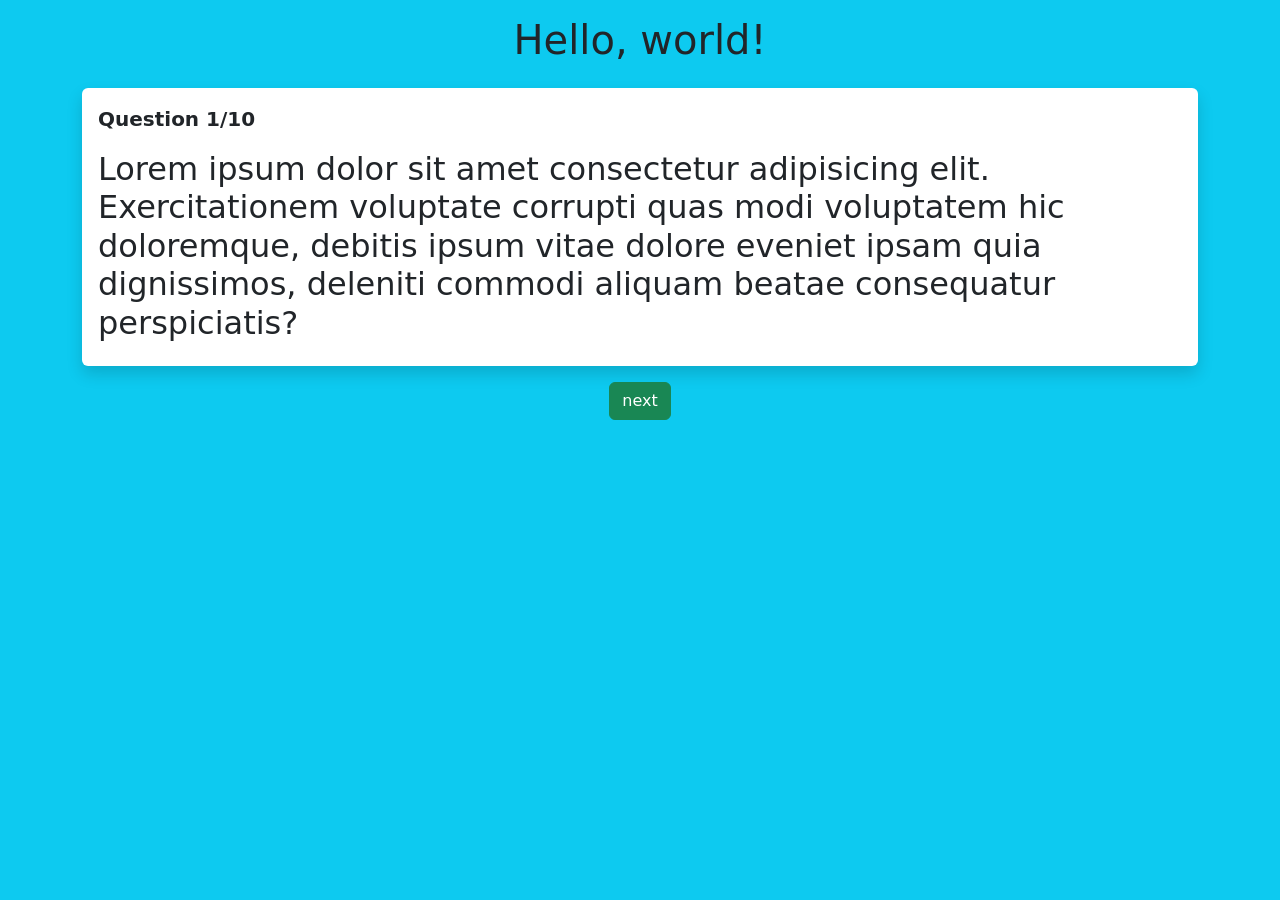
<file: Quize app/index.html>
<!DOCTYPE html>
<html lang="en">
  <head>
    <!-- Required meta tags -->
    <meta charset="utf-8" />
    <meta name="viewport" content="width=device-width, initial-scale=1" />

    <!-- Bootstrap CSS -->
    <link
      href="https://cdn.jsdelivr.net/npm/bootstrap@5.0.2/dist/css/bootstrap.min.css"
      rel="stylesheet"
      integrity="sha384-EVSTQN3/azprG1Anm3QDgpJLIm9Nao0Yz1ztcQTwFspd3yD65VohhpuuCOmLASjC"
      crossorigin="anonymous"
    />

    <title>Hello, world!</title>
  </head>
  <body class="bg-info">
    <h1 class="text-center p-3">Hello, world!</h1>
    <div class="container">
      <div class="p-3 bg-white shadow rounded">
        <p class="fs-5">
          <b>Question </b><span id="cerrentQuestion" class="fs-"><b>1</b></span
          ><b>/</b><span id="totalQuestion"><b>10</b></span>
        </p>
        <h2 id="question">
          Lorem ipsum dolor sit amet consectetur adipisicing elit.
          Exercitationem voluptate corrupti quas modi voluptatem hic doloremque,
          debitis ipsum vitae dolore eveniet ipsam quia dignissimos, deleniti
          commodi aliquam beatae consequatur perspiciatis?
        </h2>
      </div>
      <div id="answerParent" class="row"></div>
      <div class="p-3 text-center">
        <button onclick="nextQuestion()" class="btn btn-success">next</button>
      </div>
    </div>

    <script
      src="https://cdn.jsdelivr.net/npm/bootstrap@5.0.2/dist/js/bootstrap.bundle.min.js"
      integrity="sha384-MrcW6ZMFYlzcLA8Nl+NtUVF0sA7MsXsP1UyJoMp4YLEuNSfAP+JcXn/tWtIaxVXM"
      crossorigin="anonymous"
    ></script>
    <script src="app.js"></script>
  </body>
</html>
</file>
